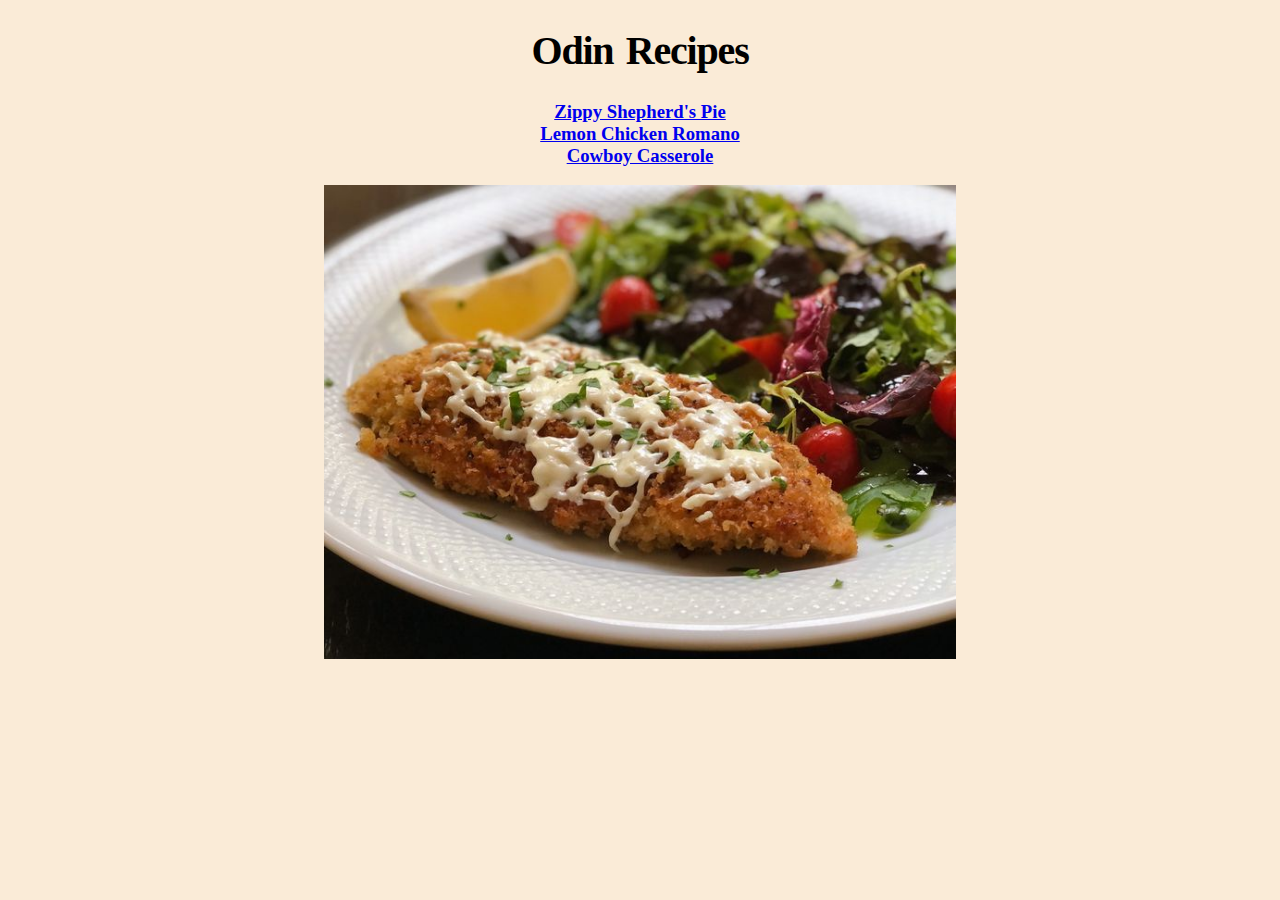
<file: index.html>
<!DOCTYPE html>
<html lang="en">
<head>
    <meta charset="UTF-8">
    <meta name="viewport" content="width=device-width, initial-scale=1.0">
    <link rel="stylesheet" href="styles.css">
    <title>Document</title>
</head>
<body>
    <h1 class="title">Odin Recipes</h1>
    <h3>
        <div class="links"><a href="zippy.html">Zippy Shepherd's Pie</a></div>
        <div class="links"> <a href="lemonchicken.html">Lemon Chicken Romano</div>
        <div class="links"><a href="cowboy.html">Cowboy Casserole</div>
    </h3>
    <img src="chicken.jpg" alt="Chicken" class="image">
</body>
</html>
</file>
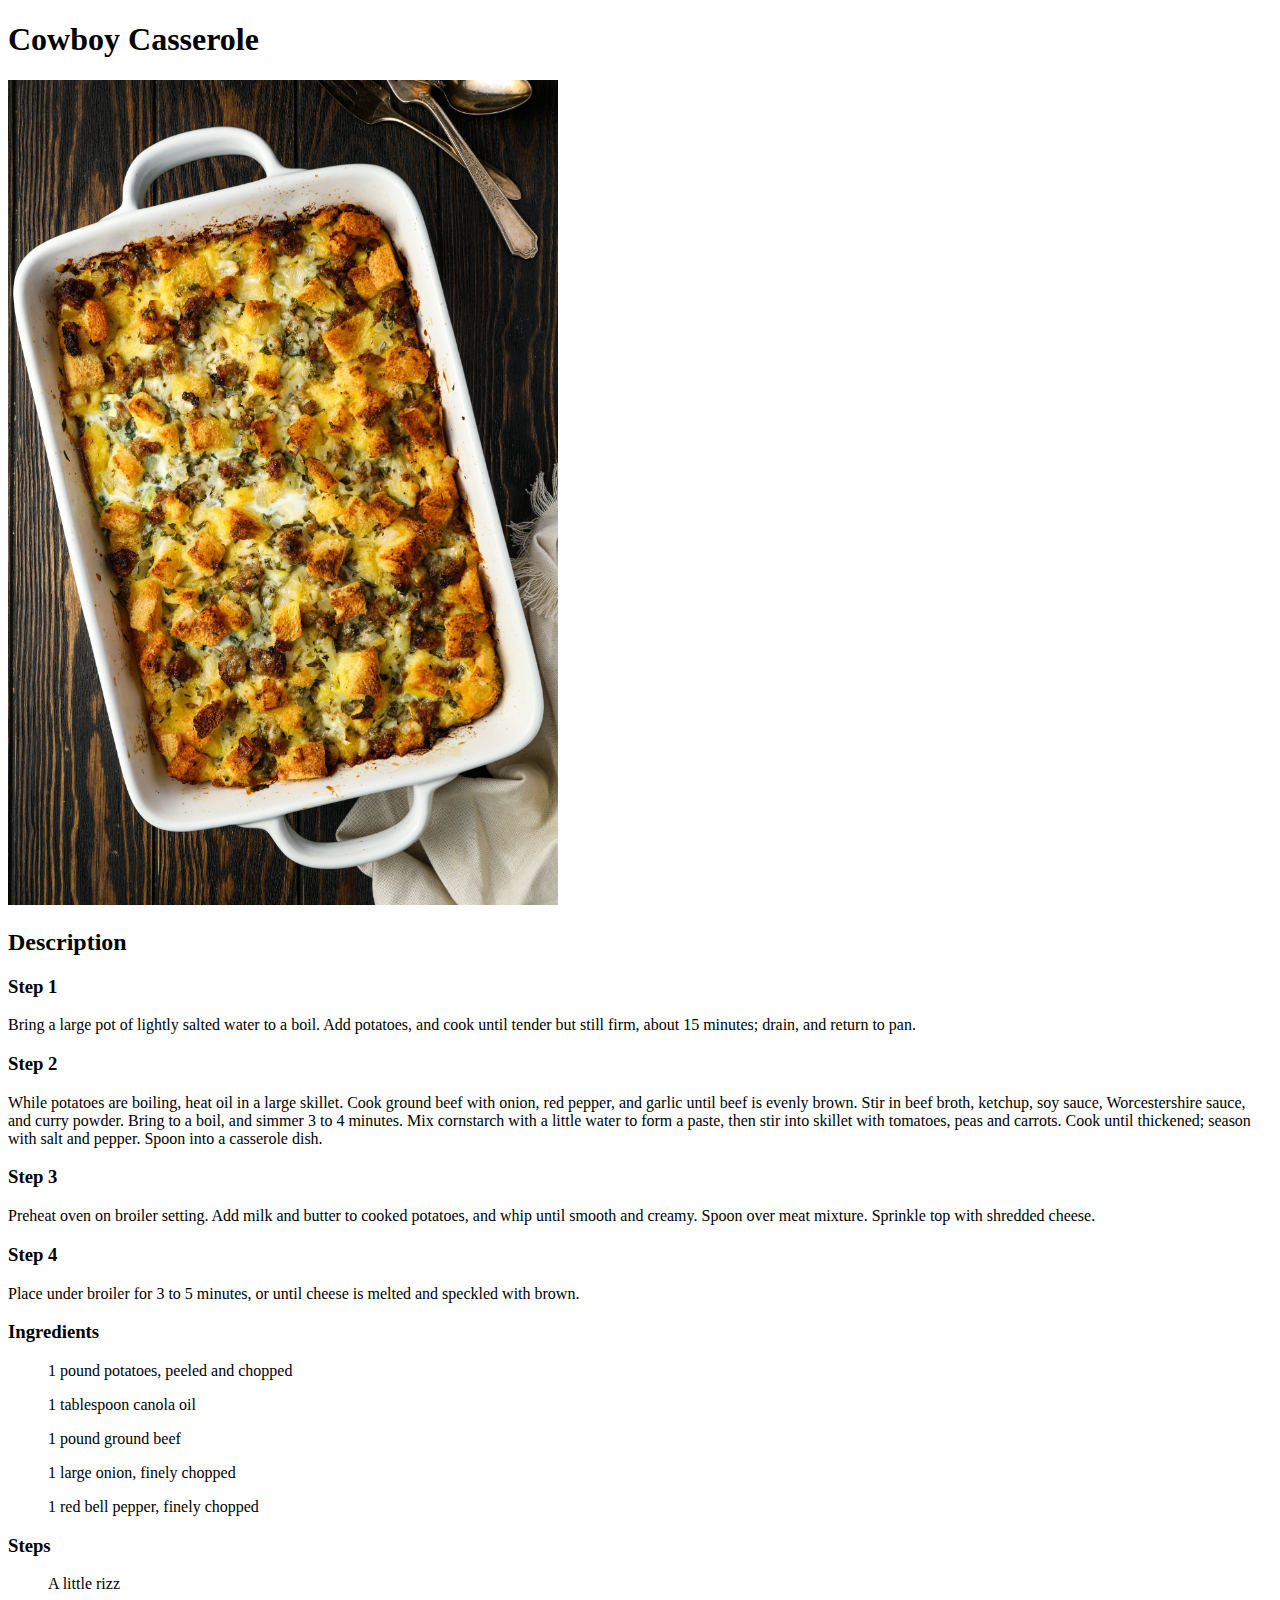
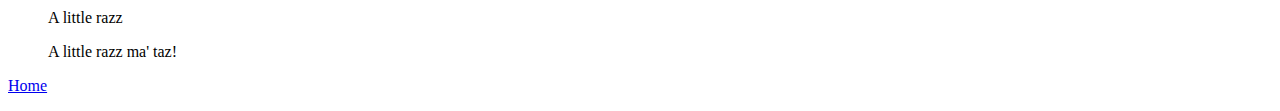
<file: cowboy.html>
<!DOCTYPE html>
<html lang="en">
<head>
    <meta charset="UTF-8">
    <meta name="viewport" content="width=device-width, initial-scale=1.0">
    <title>Cowboy Casserole</title>
</head>
<body>
    <h1>Cowboy Casserole</h1>
    <img src="cowboy.jpg" width="550">
    <p><h2>Description</h2></p>
    <p><h3>Step 1</h3></p>
    <p>Bring a large pot of lightly salted water to a boil. Add potatoes, and cook until tender but still firm, about 15 minutes; drain, and return to pan.
    </p>
    <p><h3>Step 2</h3></p>
    <p>While potatoes are boiling, heat oil in a large skillet. Cook ground beef with onion, red pepper, and garlic until beef is evenly brown. Stir in beef broth, ketchup, soy sauce, Worcestershire sauce, and curry powder. Bring to a boil, and simmer 3 to 4 minutes. Mix cornstarch with a little water to form a paste, then stir into skillet with tomatoes, peas and carrots. Cook until thickened; season with salt and pepper. Spoon into a casserole dish.
    </p>
    <p><h3>Step 3</h3></p>
    <p>Preheat oven on broiler setting. Add milk and butter to cooked potatoes, and whip until smooth and creamy. Spoon over meat mixture. Sprinkle top with shredded cheese.
    </p>
    <p><h3>Step 4</h3></p>
    <p>Place under broiler for 3 to 5 minutes, or until cheese is melted and speckled with brown.
    </p>

    <p><h3>Ingredients</h3></p>
    <ul>1 pound potatoes, peeled and chopped</ul>
    <ul>1 tablespoon canola oil</ul>
    <ul>1 pound ground beef</ul>
    <ul>1 large onion, finely chopped</ul>
    <ul>1 red bell pepper, finely chopped</ul>

    <h3>Steps</h3>
    <ol>A little rizz</ol>
    <ol>A little razz</ol>
    <ol>A little razz ma' taz!</ol>

    <p><a href="index.html">Home</a></p>
</body>
</html>
</file>
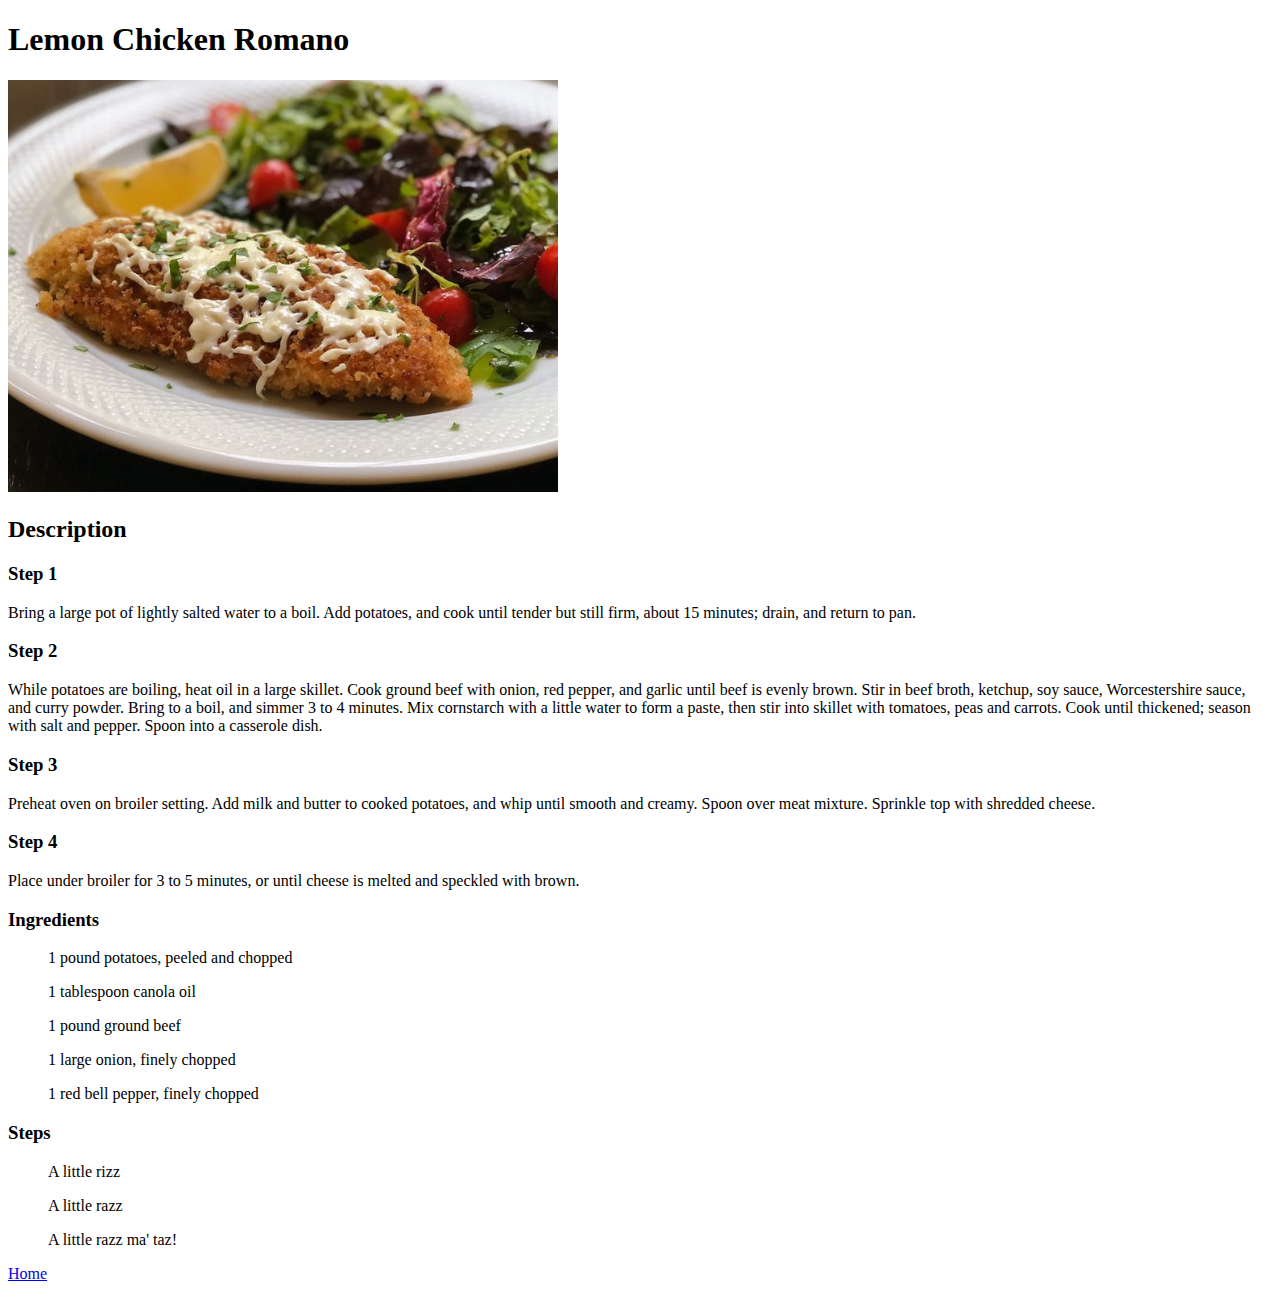
<file: lemonchicken.html>
<!DOCTYPE html>
<html lang="en">
<head>
    <meta charset="UTF-8">
    <meta name="viewport" content="width=device-width, initial-scale=1.0">
    <title>Lemon Chicken Romano</title>
</head>
<body>
    <h1>Lemon Chicken Romano</h1>
    <img src="chicken.jpg" width="550">
    <p><h2>Description</h2></p>
    <p><h3>Step 1</h3></p>
    <p>Bring a large pot of lightly salted water to a boil. Add potatoes, and cook until tender but still firm, about 15 minutes; drain, and return to pan.
    </p>
    <p><h3>Step 2</h3></p>
    <p>While potatoes are boiling, heat oil in a large skillet. Cook ground beef with onion, red pepper, and garlic until beef is evenly brown. Stir in beef broth, ketchup, soy sauce, Worcestershire sauce, and curry powder. Bring to a boil, and simmer 3 to 4 minutes. Mix cornstarch with a little water to form a paste, then stir into skillet with tomatoes, peas and carrots. Cook until thickened; season with salt and pepper. Spoon into a casserole dish.
    </p>
    <p><h3>Step 3</h3></p>
    <p>Preheat oven on broiler setting. Add milk and butter to cooked potatoes, and whip until smooth and creamy. Spoon over meat mixture. Sprinkle top with shredded cheese.
    </p>
    <p><h3>Step 4</h3></p>
    <p>Place under broiler for 3 to 5 minutes, or until cheese is melted and speckled with brown.
    </p>

    <p><h3>Ingredients</h3></p>
    <ul>1 pound potatoes, peeled and chopped</ul>
    <ul>1 tablespoon canola oil</ul>
    <ul>1 pound ground beef</ul>
    <ul>1 large onion, finely chopped</ul>
    <ul>1 red bell pepper, finely chopped</ul>

    <h3>Steps</h3>
    <ol>A little rizz</ol>
    <ol>A little razz</ol>
    <ol>A little razz ma' taz!</ol>

    <p><a href="index.html">Home</a></p>
</body>
</html>
</file>
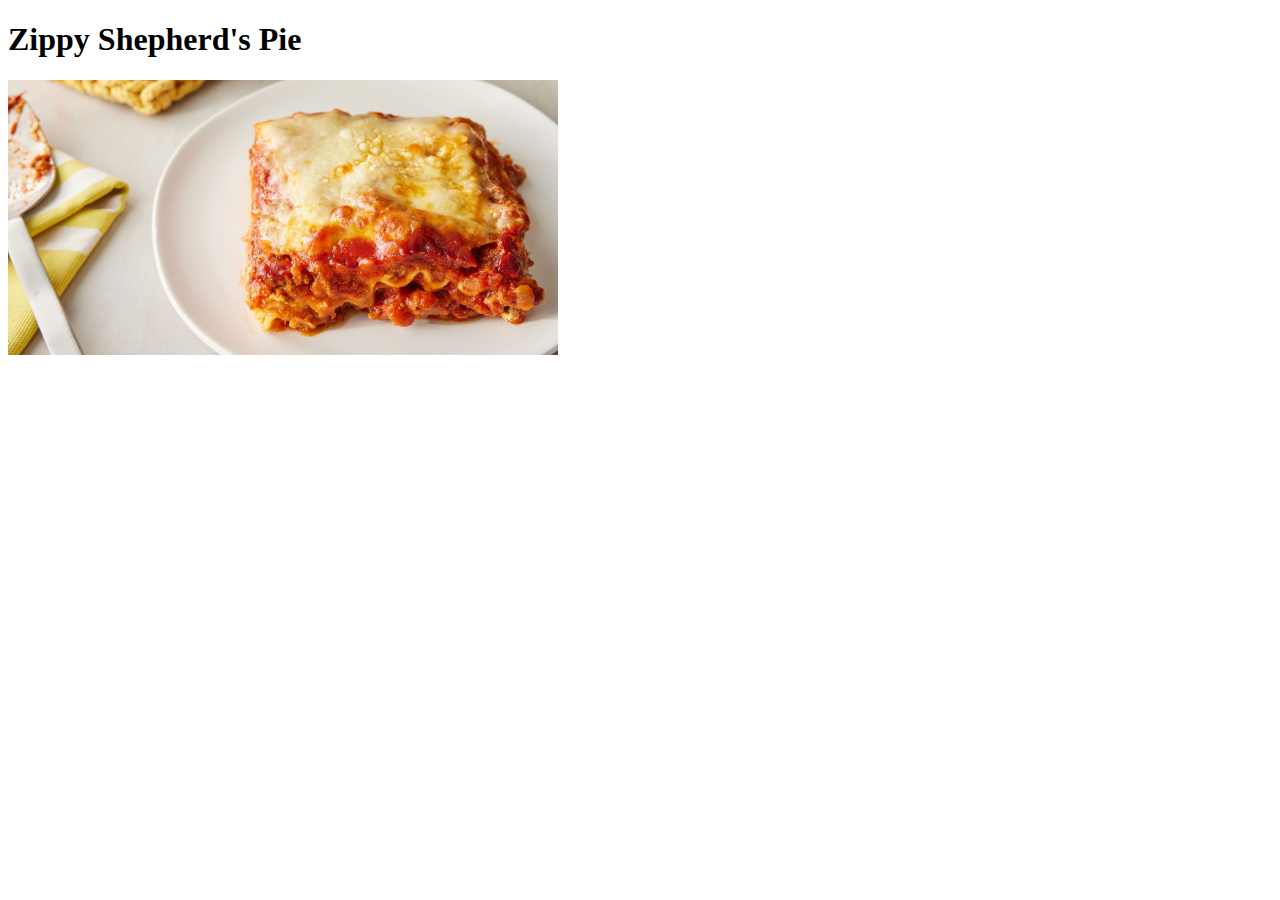
<file: zippy.html>
<!DOCTYPE html>
<html lang="en">
<head>
    <meta charset="UTF-8">
    <meta name="viewport" content="width=device-width, initial-scale=1.0">
    <title>Document</title>
</head>
<body>
    <h1>Zippy Shepherd's Pie</h1>
    <img src="zippy.jpg" width="550">
</body>
</html>
</file>
<file: styles.css>
* {
    background-color: antiquewhite;
}

.title {
        font-family: "Times New Roman", Times, serif;
        font-size: 40px;
        letter-spacing: -1.2px;
        word-spacing: 3.6px;
        color: #000000;
        font-weight: 700;
        text-decoration: none;
        font-style: normal;
        font-variant: normal;
        text-transform: none;
        text-align: center;
}

.links  {
    text-align: center;
}

.image {
    display: block;
    margin-left: auto;
    margin-right: auto;
    width: 50%;
  }
</file>
